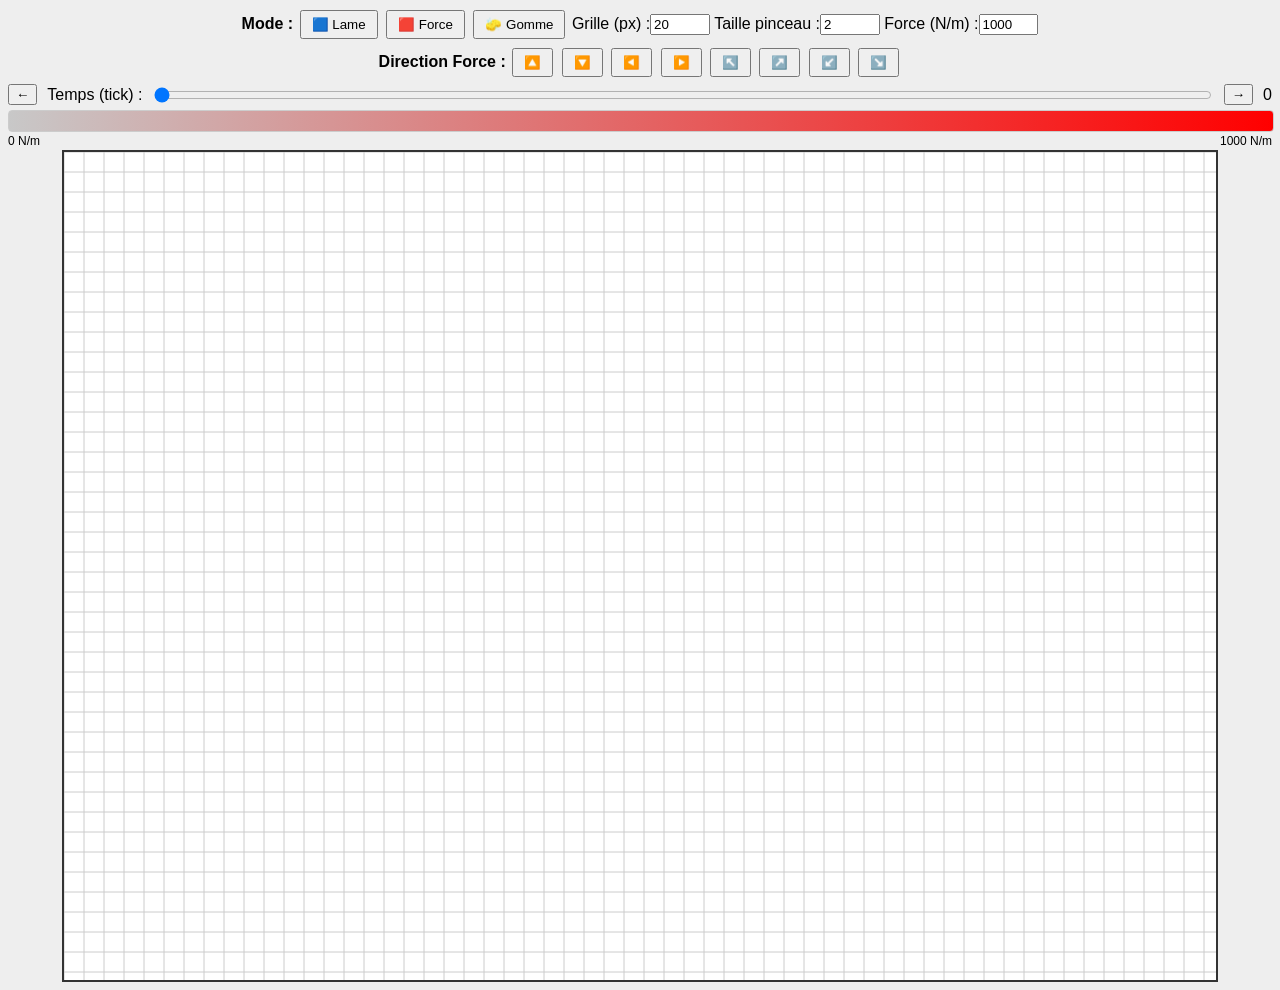
<file: index.html>
<!DOCTYPE html>
<html lang="fr">
<head>
  <meta charset="UTF-8">
  <title>Simulateur de forces - Hache</title>
</head>
<body>

<div class="controls">
  <b>Mode : </b>
  <button onclick="setMode('lame')">🟦 Lame</button>
  <button onclick="setMode('force')">🟥 Force</button>
  <button onclick="setMode('erase')">🧽 Gomme</button>

  <label>Grille (px) :<input type="number" id="gridSizeInput" value="20" min="5" max="100" onchange="changeGridSize(this.value)"> </label>
  <label>Taille pinceau :<input type="number" id="brushSizeInput" value="2" min="1" max="100" onchange="changeBrushSize(this.value)"></label>
  <label>Force (N/m) :<input type="number" id="forceInput" value="1000" min="0" onchange="changeForceNumb(this.value)"></label>
</div>

<div class="controls">
  <b>Direction Force :</b>
  <button onclick="setDirection('up')">🔼</button>
  <button onclick="setDirection('down')">🔽</button>
  <button onclick="setDirection('left')">◀️</button>
  <button onclick="setDirection('right')">▶️</button>
  <button onclick="setDirection('up-left')">↖️</button>
  <button onclick="setDirection('up-right')">↗️</button>
  <button onclick="setDirection('down-left')">↙️</button>
  <button onclick="setDirection('down-right')">↘️</button>
</div>

<div style="display: flex; align-items: center; gap: 10px;">
  <button onclick="tickSlider.value = Math.max(+tickSlider.value - 1, tickSlider.min); onTickChange(tickSlider.value)">←</button>
  <label for="tickSlider">Temps (tick) :</label>
  <input type="range" id="tickSlider" min="0" max="333" value="0" oninput="onTickChange(this.value)" style="flex-grow: 1;">  
  <button onclick="tickSlider.value = Math.min(+tickSlider.value + 1, tickSlider.max); onTickChange(tickSlider.value)">→</button>
  <span id="tickLabel">0</span>
</div>

<!-- Représentation graphique de la force -->
<div id="forceGradientContainer">
  <div id="forceGradient"></div>
  <div id="forceLabels">
    <span id="forceMin">0 N/m</span>
    <span id="forceMax">1000 N/m</span>
  </div>
</div>

<canvas id="canvas"></canvas>

<script src="script.js"></script>
<link rel="stylesheet" href="style.css">

</body>
</html>
<!--<title>Simulateur de forces - Hache</title>
</file>
<file: style.css>
body {
  font-family: sans-serif;
  background: #eee;
  text-align: center;
}

h1 {
  margin-top: 0px;    /* réduit l’espace au-dessus du titre */
  margin-bottom: 0px;  /* réduit l’espace sous le titre */
  line-height: 1.1;    /* optionnel, rapproche les lignes si multi-lignes */
  margin-left: 0px;
}

canvas {
  border: 2px solid #333;
  background: white;
  display: block;
  margin-top: 20px;
  cursor: pointer;
  position:relative; /* positionnement absolu par rapport à la fenêtre */
  top: 0%;
  left: 50%;
  transform: translate(-50%, -0%); /* décale le body pour le centrer */

}

/* Conteneur des contrôles */
.controls {
  margin: 5px 0;
}

/* Boutons dans les contrôles */
.controls button {
  margin: 2px;
  padding: 5px 10px;
}

/* Bouton actif */
.active {
  background-color: #444;
  color: white;
}

#forceGradientContainer {
  height: 20px;
  margin: 5px 0;
}

#forceGradient {
  width: 100%; /* occupe toute la largeur dispo */
  height: 100%;
  border: 1px solid #ccc;
  border-radius: 4px;
  background: linear-gradient(
    to right,
    rgb(200, 200, 200),     /* 0% = force faible */
    red       /* 100% = force max */
  );
}

#forceLabels {
  display: flex;
  justify-content: space-between;
  font-size: 12px;
  margin-top: 2px;
}

input[type="number"] {
  width: 7ch;       /* largeur basée sur le nombre de caractères */
  max-width: 100%;   /* ne dépasse pas le parent */
}
/*.active   cherche tous les elements qui on class="active"*/
/*#active   cherche un seul element (unique) qui a l'id="active"*/
/*active    cherche les balises <active>*/
</file>
